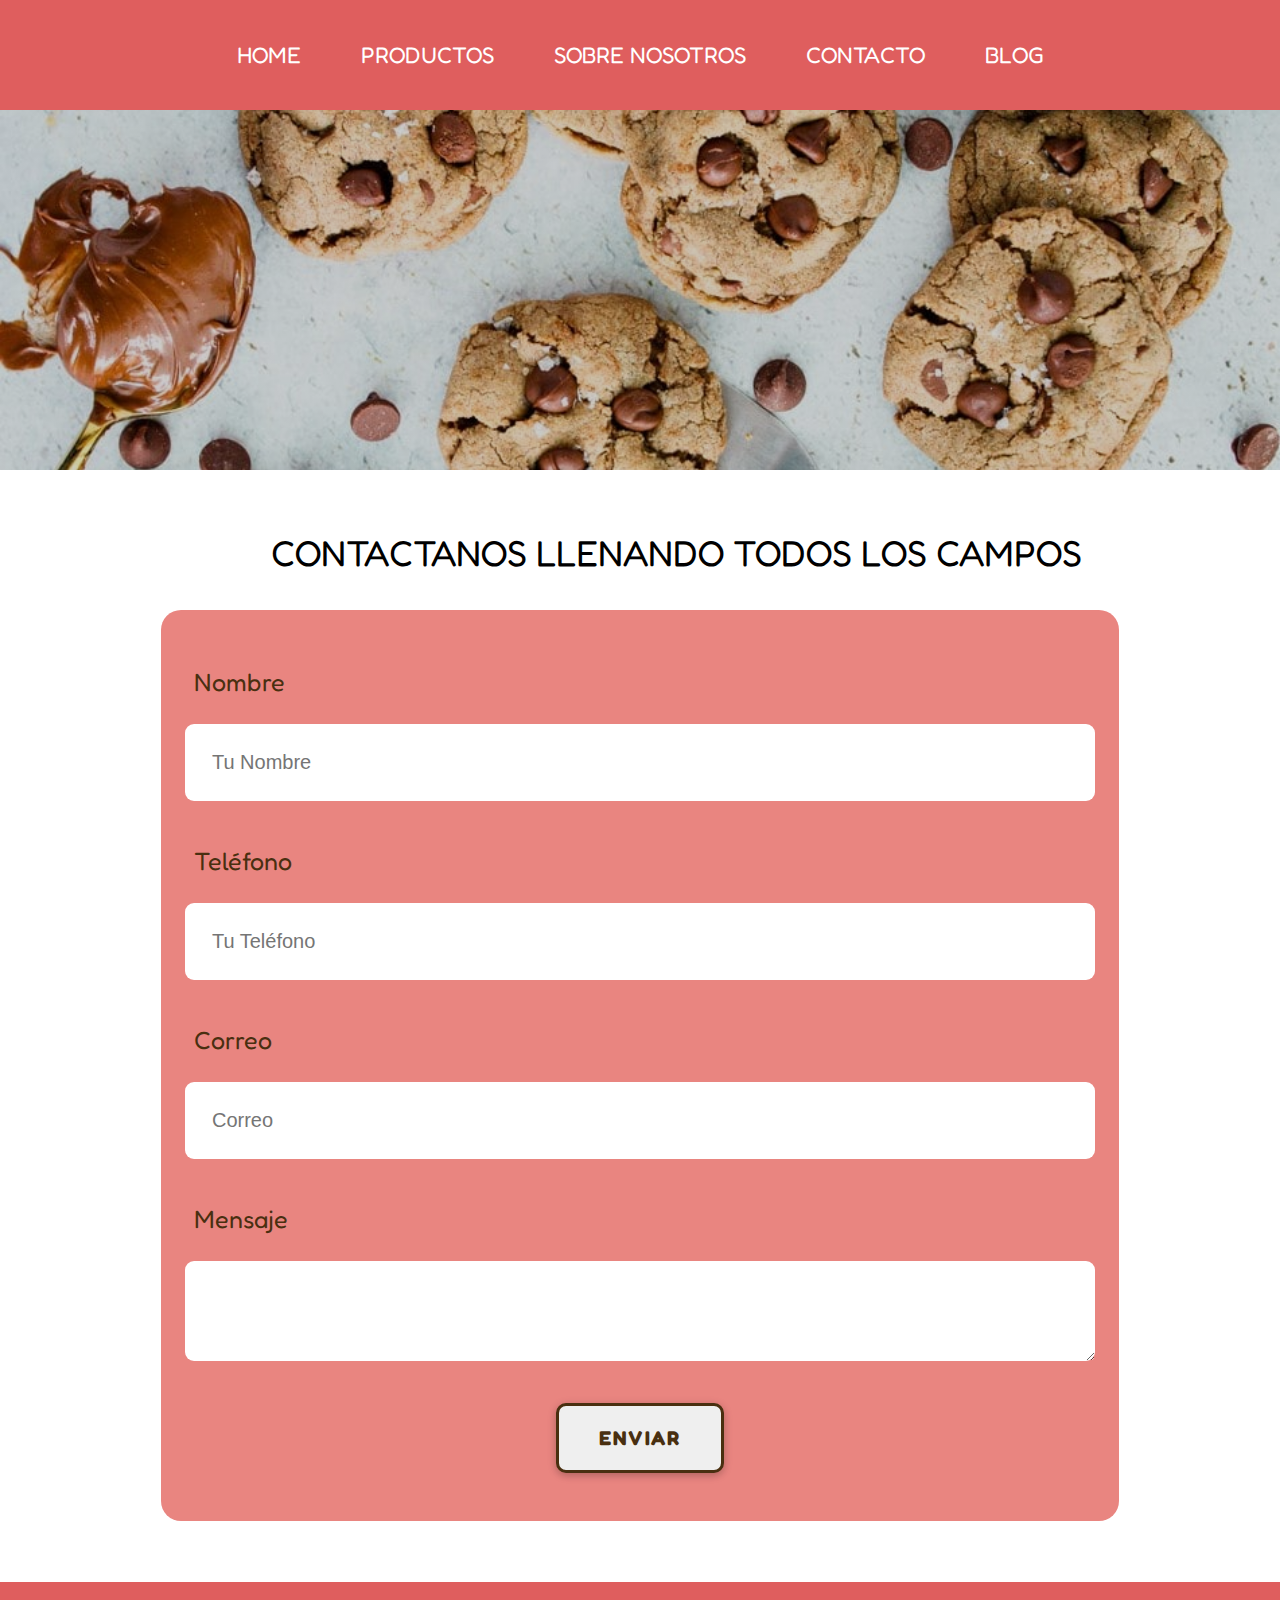
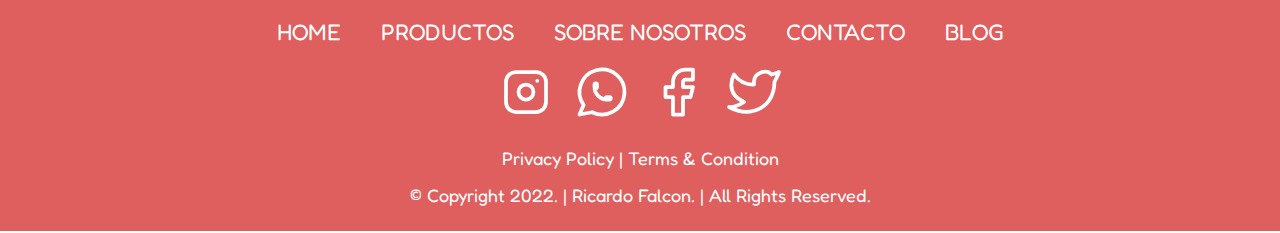
<file: pages/contacto.html>
<!DOCTYPE html>
<html lang="es">
<head>
    <meta charset="UTF-8">
    <meta name="viewport" content="width=device-width, initial-scale=1.0">
       <!--SEO-->
    <!--Keywords-->
    <meta name="keywords" content="cookies, galletas, Buenos Aires, Brownies, Pasteleria">
    <!--Description-->
    <meta name="description" content="Cookies.arg es una tienda online ubicada en Buenos Aires. Hacemos Galletas estilo americanas, chewy, chunky, cakey, tambien otros productos de Pasteleria, Productos artesanales hechos con cariño">
    <title>Cookies.arg | Galletas estilo Americanas</title>
    <link rel="icon" href="resources/icon/cookie.png" type="image/x-icon">
    <link rel="preconnect" href="https://fonts.googleapis.com">
    <link rel="preconnect" href="https://fonts.gstatic.com" crossorigin>
    <link href="https://fonts.googleapis.com/css2?family=Fredoka:wght@300;400;500;600;700&display=swap" rel="stylesheet">
    <link rel="stylesheet" href="../css/estilos.css">
</head>
<body>
    <nav id="navegacionMenu">
           <div class="menu">
            <a href="../index.html">HOME</a>
            <a href="productos.html">PRODUCTOS</a>
            <a href="nosotros.html"> SOBRE NOSOTROS </a>
            <a href="contacto.html">CONTACTO</a>
            <a href="blog.html">BLOG</a>
           </div>
    </nav> 
    <header id="header-contacto">

    </header
    
    
    <main>
        
        <section>
   
            <form class="formulario" >
               <fieldset>
                   <legend>Contactanos llenando todos los campos</legend>
                   <div class="contenedor-campos">
                       <div class="campos">
                           <label>Nombre</label>
                           <input class="input-text" type="text" placeholder="Tu Nombre" >
                       </div>
   
                       <div class="campos">
                           <label>Teléfono</label>
                           <input class="input-text" type="text" placeholder="Tu Teléfono" >
                       </div>
                       
                       <div class="campos">
                           <label>Correo</label>
                           <input class="input-text" type="text" placeholder="Correo" >
                       </div>
                       
                       <div class="campos">
                           <label>Mensaje</label>
                           <textarea class="input-text"></textarea>
                       </div>
                       
                       <div class="campos">
                           <button>ENVIAR</button>  
                       </div>
                   </div> 
   
               </fieldset>
            </form>
   
   
       </section>
      
        

    </main>
    <footer>
        <nav id="navfooterid">
            <div class="navfooter">
              <a href="../index.html">HOME</a>
              <a href="productos.html">PRODUCTOS</a>
              <a href="nosotros.html"> SOBRE NOSOTROS </a>
              <a href="contacto.html">CONTACTO</a>
              <a href="blog.html">BLOG</a>
            </div>
        </nav>

        <div class="iconosFooter">
          <a href="https://www.instagram.com"><svg xmlns="http://www.w3.org/2000/svg" class="icon icon-tabler icon-tabler-brand-instagram" width="60" height="60" viewBox="0 0 24 24" stroke-width="1.5" stroke="#ffffff" fill="none" stroke-linecap="round" stroke-linejoin="round">
              <path stroke="none" d="M0 0h24v24H0z" fill="none"/>
              <rect x="4" y="4" width="16" height="16" rx="4" />
              <circle cx="12" cy="12" r="3" />
              <line x1="16.5" y1="7.5" x2="16.5" y2="7.501" />
            </svg></a>

            <a href="https://web.whatsapp.com/"><svg xmlns="http://www.w3.org/2000/svg" class="icon icon-tabler icon-tabler-brand-whatsapp" width="60" height="60" viewBox="0 0 24 24" stroke-width="1.5" stroke="#ffffff" fill="none" stroke-linecap="round" stroke-linejoin="round">
              <path stroke="none" d="M0 0h24v24H0z" fill="none"/>
              <path d="M3 21l1.65 -3.8a9 9 0 1 1 3.4 2.9l-5.05 .9" />
              <path d="M9 10a0.5 .5 0 0 0 1 0v-1a0.5 .5 0 0 0 -1 0v1a5 5 0 0 0 5 5h1a0.5 .5 0 0 0 0 -1h-1a0.5 .5 0 0 0 0 1" />
            </svg></a>

            <a href="https://www.facebook.com"><svg xmlns="http://www.w3.org/2000/svg" class="icon icon-tabler icon-tabler-brand-facebook" width="60" height="60" viewBox="0 0 24 24" stroke-width="1.5" stroke="#ffffff" fill="none" stroke-linecap="round" stroke-linejoin="round">
              <path stroke="none" d="M0 0h24v24H0z" fill="none"/>
              <path d="M7 10v4h3v7h4v-7h3l1 -4h-4v-2a1 1 0 0 1 1 -1h3v-4h-3a5 5 0 0 0 -5 5v2h-3" />
            </svg></a>
            
            <a href="https://www.twitter.com"><svg xmlns="http://www.w3.org/2000/svg" class="icon icon-tabler icon-tabler-brand-twitter" width="60" height="60" viewBox="0 0 24 24" stroke-width="1.5" stroke="#ffffff" fill="none" stroke-linecap="round" stroke-linejoin="round">
              <path stroke="none" d="M0 0h24v24H0z" fill="none"/>
              <path d="M22 4.01c-1 .49 -1.98 .689 -3 .99c-1.121 -1.265 -2.783 -1.335 -4.38 -.737s-2.643 2.06 -2.62 3.737v1c-3.245 .083 -6.135 -1.395 -8 -4c0 0 -4.182 7.433 4 11c-1.872 1.247 -3.739 2.088 -6 2c3.308 1.803 6.913 2.423 10.034 1.517c3.58 -1.04 6.522 -3.723 7.651 -7.742a13.84 13.84 0 0 0 .497 -3.753c-.002 -.249 1.51 -2.772 1.818 -4.013z" />
            </svg></a>
            
      </div>

      <p>Privacy Policy | Terms & Condition</p>
      <p>© Copyright 2022. | Ricardo Falcon. | All Rights Reserved.</p>

  </footer>
</body>
</html>
</file>
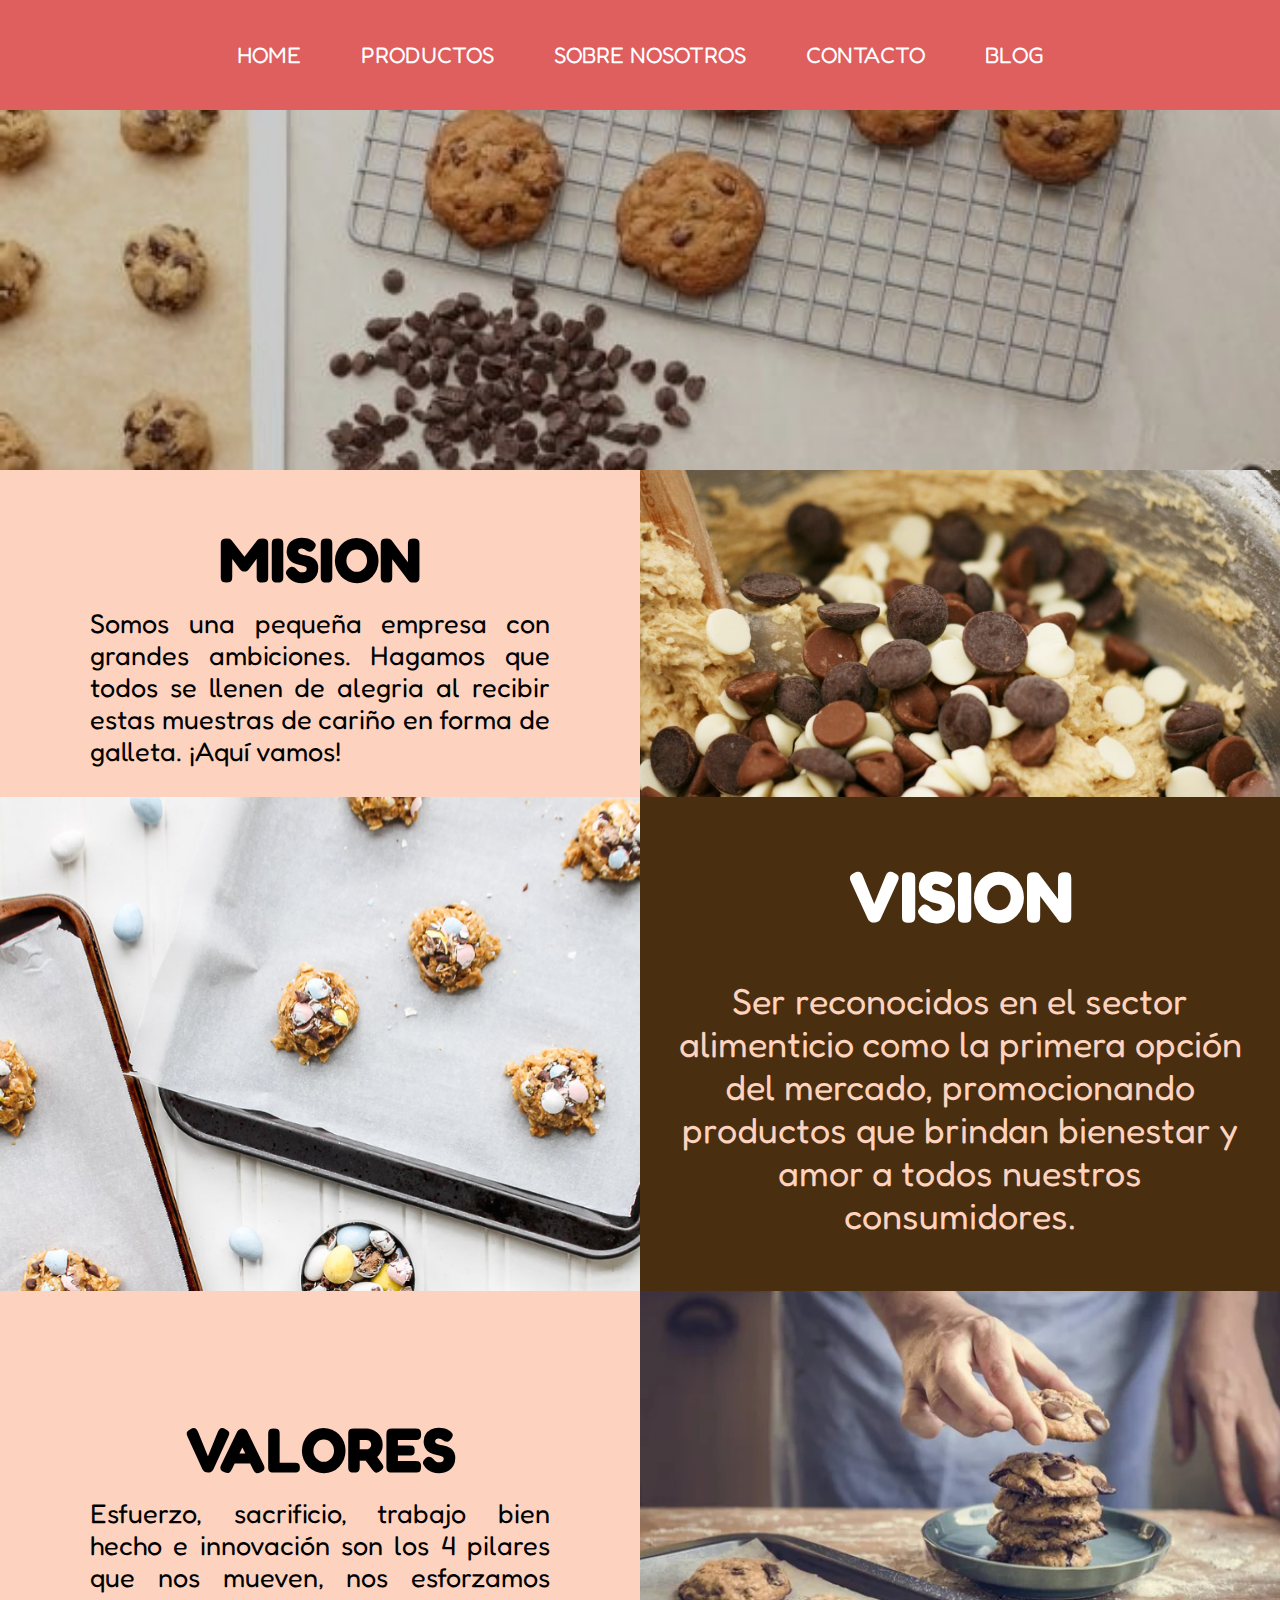
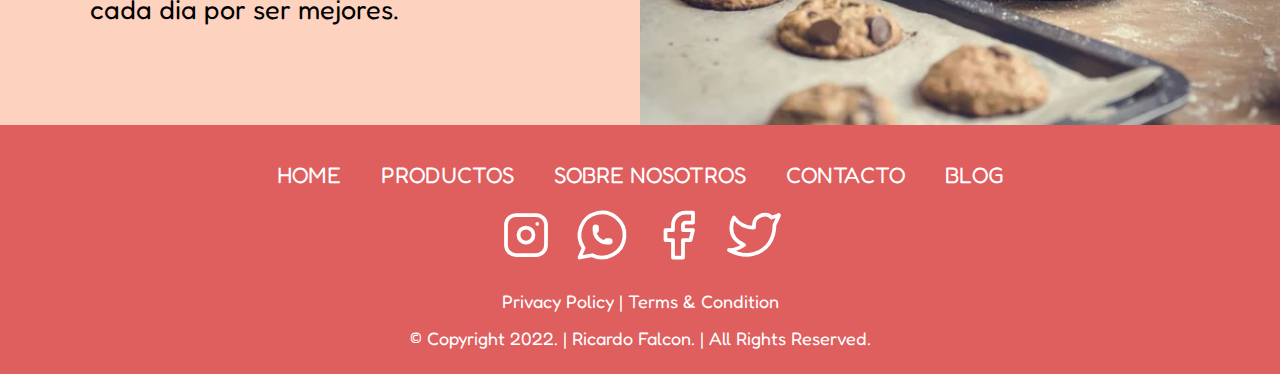
<file: pages/nosotros.html>
<!DOCTYPE html>
<html lang="es">
<head>
    <meta charset="UTF-8">
    <meta name="viewport" content="width=device-width, initial-scale=1.0">
    <!--SEO-->
    <!--Keywords-->
    <meta name="keywords" content="cookies, galletas, Buenos Aires, Brownies, Pasteleria">
    <!--Description-->
    <meta name="description" content="Cookies.arg es una tienda online ubicada en Buenos Aires. Hacemos Galletas estilo americanas, chewy, chunky, cakey, tambien otros productos de Pasteleria, Productos artesanales hechos con cariño">
    <title>Cookies.arg | Galletas estilo Americanas</title>
    <link rel="icon" href="resources/icon/cookie.png" type="image/x-icon">
    <link rel="preconnect" href="https://fonts.googleapis.com">
    <link rel="preconnect" href="https://fonts.gstatic.com" crossorigin>
    <link href="https://fonts.googleapis.com/css2?family=Fredoka:wght@300;400;500;600;700&display=swap" rel="stylesheet">
    <link rel="stylesheet" href="../css/estilos.css">
</head>
<body>
    <nav id="navegacionMenu">
           <div class="menu">
            <a href="../index.html">HOME</a>
            <a href="productos.html">PRODUCTOS</a>
            <a href="nosotros.html"> SOBRE NOSOTROS </a>
            <a href="contacto.html">CONTACTO</a>
            <a href="blog.html">BLOG</a>
           </div>
    </nav> 
    <header id="header-nosotros">
        <h1></h1>
    </header
    
    
    <main>
        <!--MISION-->
        <section id="productos">
            <article class="sec1" id="gridsec1">
                   <div class="imgSecc1">
                       <img src="../resources/img/img-1-nosotros.jpg" alt="imagen galletas" class="articulo">
                   </div>
                   
                   <div class="textSecc1">
                   <h2>MISION</h2>
                   <p>Somos una pequeña empresa con grandes ambiciones. Hagamos que todos se llenen de alegria al recibir estas muestras de cariño en forma de galleta. ¡Aquí vamos!</p>
                   </div>
           </article>
        
           <!--VISION-->
           <section id="gridsecc5">
            <article class="secc5img">
                <img src="../resources/img/img-2-nosotros.jpg" alt="galletas chocolate" class="articulo">
            </article>
            <article id="secc5">
                <div class="sec5">
                    <h2>VISION</h2>
                        <p>Ser reconocidos en el sector alimenticio como la primera opción del mercado, promocionando productos que brindan bienestar y amor a todos nuestros consumidores.</p>
                </div>
            </article>
        </section>

        <!--VALORES-->
        <section id="productos">
            <article class="sec1" id="gridsec1">
                   <div class="imgSecc1">
                       <img src="../resources/img/img-3-nosotros.jpg" alt="imagen galletas" class="articulo">
                   </div>
                   
                   <div class="textSecc1">
                   <h2>VALORES</h2>
                   <p>Esfuerzo, sacrificio, trabajo bien hecho e innovación son los 4 pilares que nos mueven, nos esforzamos cada dia por ser mejores.</p>
                   </div>
           </article>

    </main>
    <footer>
        <nav id="navfooterid">
            <div class="navfooter">
              <a href="../index.html">HOME</a>
              <a href="productos.html">PRODUCTOS</a>
              <a href="nosotros.html"> SOBRE NOSOTROS </a>
              <a href="contacto.html">CONTACTO</a>
              <a href="blog.html">BLOG</a>
            </div>
        </nav>

        <div class="iconosFooter">
          <a href="https://www.instagram.com"><svg xmlns="http://www.w3.org/2000/svg" class="icon icon-tabler icon-tabler-brand-instagram" width="60" height="60" viewBox="0 0 24 24" stroke-width="1.5" stroke="#ffffff" fill="none" stroke-linecap="round" stroke-linejoin="round">
              <path stroke="none" d="M0 0h24v24H0z" fill="none"/>
              <rect x="4" y="4" width="16" height="16" rx="4" />
              <circle cx="12" cy="12" r="3" />
              <line x1="16.5" y1="7.5" x2="16.5" y2="7.501" />
            </svg></a>

            <a href="https://web.whatsapp.com/"><svg xmlns="http://www.w3.org/2000/svg" class="icon icon-tabler icon-tabler-brand-whatsapp" width="60" height="60" viewBox="0 0 24 24" stroke-width="1.5" stroke="#ffffff" fill="none" stroke-linecap="round" stroke-linejoin="round">
              <path stroke="none" d="M0 0h24v24H0z" fill="none"/>
              <path d="M3 21l1.65 -3.8a9 9 0 1 1 3.4 2.9l-5.05 .9" />
              <path d="M9 10a0.5 .5 0 0 0 1 0v-1a0.5 .5 0 0 0 -1 0v1a5 5 0 0 0 5 5h1a0.5 .5 0 0 0 0 -1h-1a0.5 .5 0 0 0 0 1" />
            </svg></a>

            <a href="https://www.facebook.com"><svg xmlns="http://www.w3.org/2000/svg" class="icon icon-tabler icon-tabler-brand-facebook" width="60" height="60" viewBox="0 0 24 24" stroke-width="1.5" stroke="#ffffff" fill="none" stroke-linecap="round" stroke-linejoin="round">
              <path stroke="none" d="M0 0h24v24H0z" fill="none"/>
              <path d="M7 10v4h3v7h4v-7h3l1 -4h-4v-2a1 1 0 0 1 1 -1h3v-4h-3a5 5 0 0 0 -5 5v2h-3" />
            </svg></a>
            
            <a href="https://www.twitter.com"><svg xmlns="http://www.w3.org/2000/svg" class="icon icon-tabler icon-tabler-brand-twitter" width="60" height="60" viewBox="0 0 24 24" stroke-width="1.5" stroke="#ffffff" fill="none" stroke-linecap="round" stroke-linejoin="round">
              <path stroke="none" d="M0 0h24v24H0z" fill="none"/>
              <path d="M22 4.01c-1 .49 -1.98 .689 -3 .99c-1.121 -1.265 -2.783 -1.335 -4.38 -.737s-2.643 2.06 -2.62 3.737v1c-3.245 .083 -6.135 -1.395 -8 -4c0 0 -4.182 7.433 4 11c-1.872 1.247 -3.739 2.088 -6 2c3.308 1.803 6.913 2.423 10.034 1.517c3.58 -1.04 6.522 -3.723 7.651 -7.742a13.84 13.84 0 0 0 .497 -3.753c-.002 -.249 1.51 -2.772 1.818 -4.013z" />
            </svg></a>
            
      </div>

      <p>Privacy Policy | Terms & Condition</p>
      <p>© Copyright 2022. | Ricardo Falcon. | All Rights Reserved.</p>

  </footer>
</body>
</html>
</file>
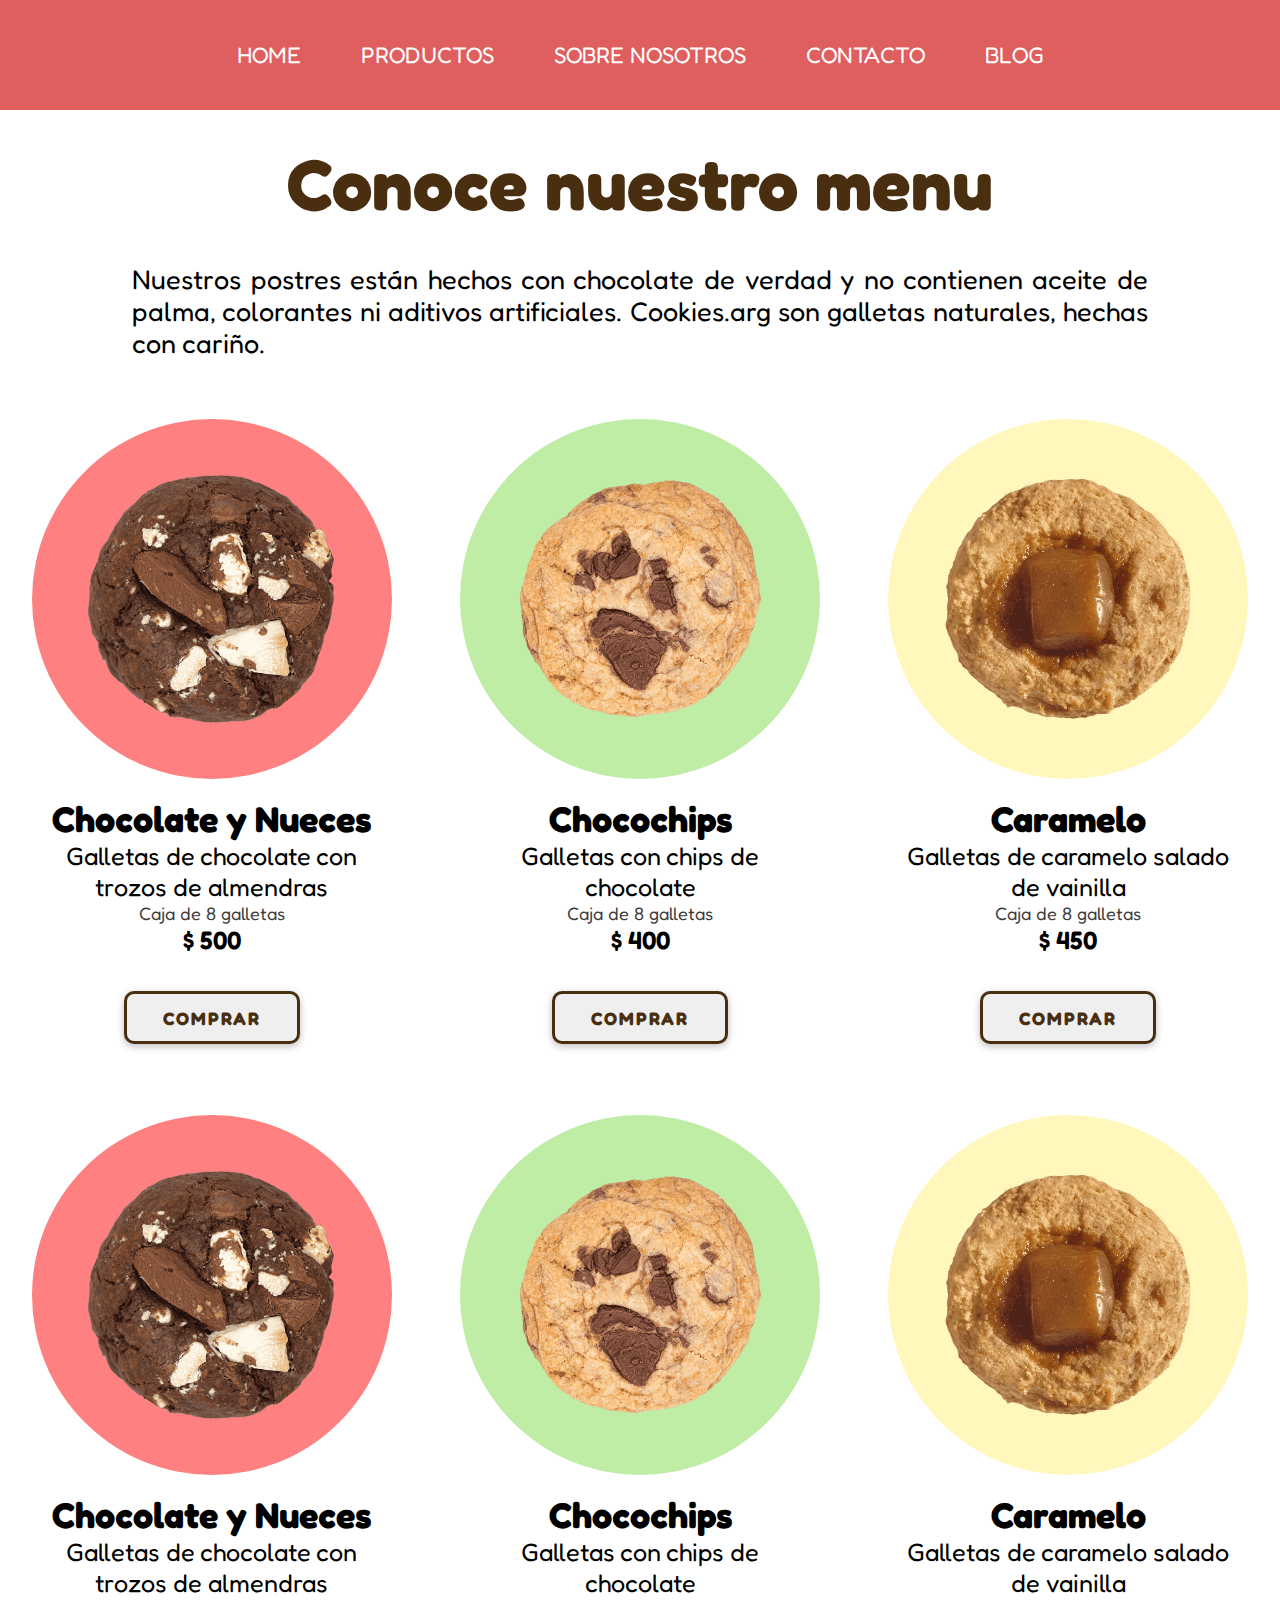
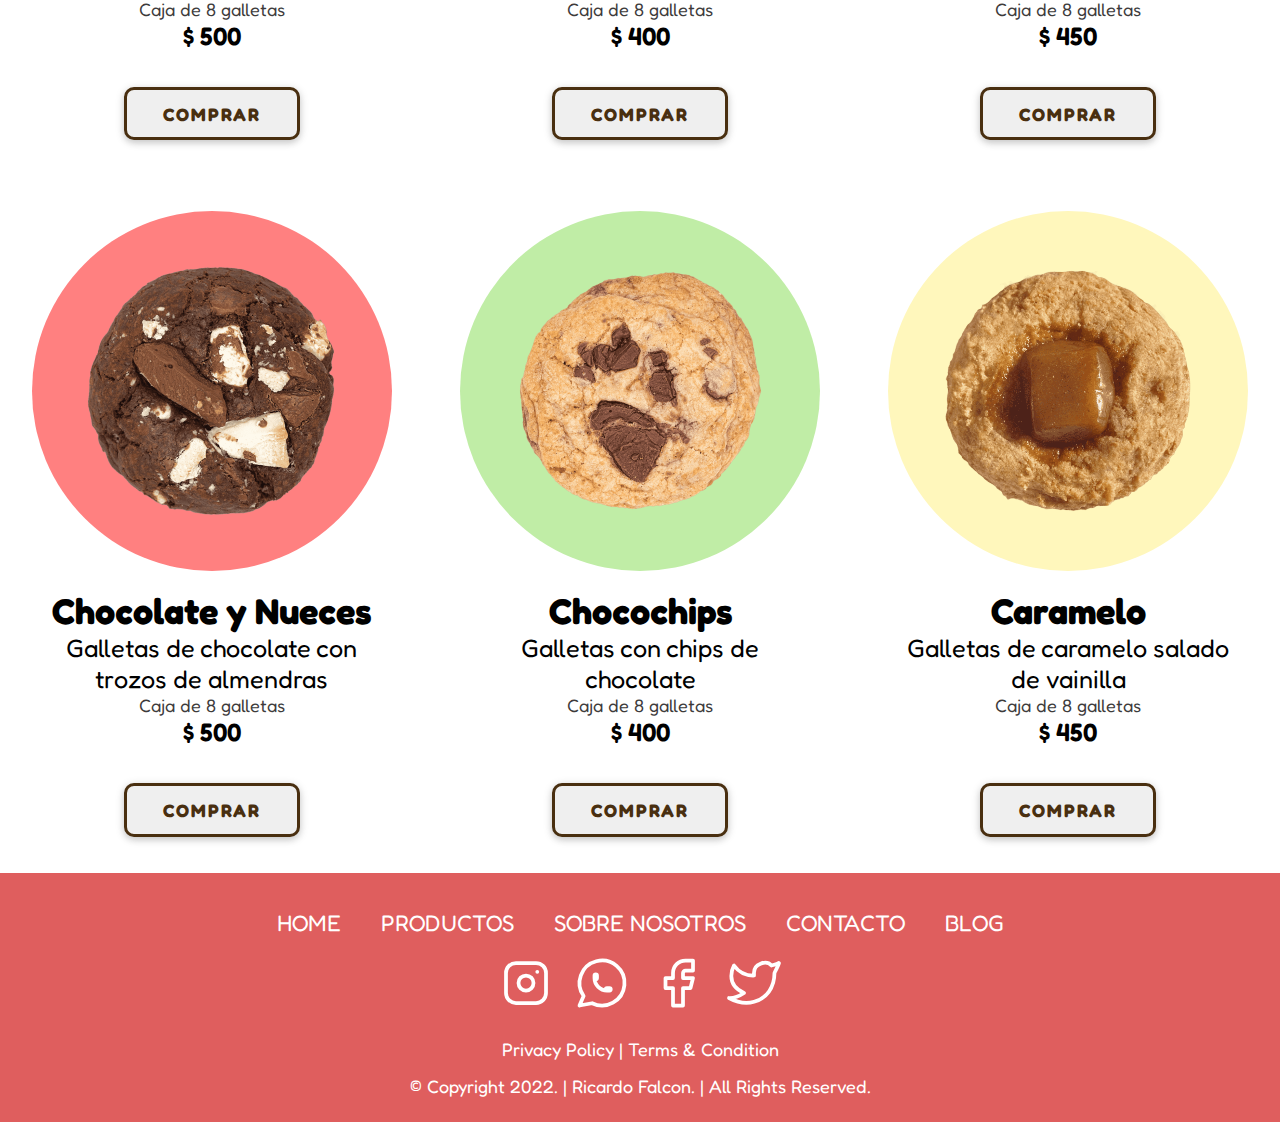
<file: pages/productos.html>
<!DOCTYPE html>
<html lang="es">
<head>
    <meta charset="UTF-8">
    <meta name="viewport" content="width=device-width, initial-scale=1.0">
    <!--SEO-->
    <!--Keywords-->
    <meta name="keywords" content="cookies, galletas, Buenos Aires, Brownies, Pasteleria">
    <!--Description-->
    <meta name="description" content="Cookies.arg es una tienda online ubicada en Buenos Aires. Hacemos Galletas estilo americanas, chewy, chunky, cakey, tambien otros productos de Pasteleria, Productos artesanales hechos con cariño">
    <title>Cookies.arg | Galletas estilo Americanas</title>
    <link rel="icon" href="resources/icon/cookie.png" type="image/x-icon">
    <link rel="preconnect" href="https://fonts.googleapis.com">
    <link rel="preconnect" href="https://fonts.gstatic.com" crossorigin>
    <link href="https://fonts.googleapis.com/css2?family=Fredoka:wght@300;400;500;600;700&display=swap" rel="stylesheet">
    <link rel="stylesheet" href="../css/estilos.css">
</head>
<body id="grid-area">

    <nav id="navegacionMenu">
           <div class="menu">
                <a href="../index.html">HOME</a>
                <a href="productos.html">PRODUCTOS</a>
                <a href="nosotros.html"> SOBRE NOSOTROS </a>
                <a href="contacto.html">CONTACTO</a>
                <a href="blog.html">BLOG</a>
           </div>
    </nav>
     <section id="productos">
       
        <article class="sec2">

            <h2>Conoce nuestro menu</h2>
                <p>Nuestros postres están hechos con chocolate de verdad y no contienen aceite de palma, colorantes ni aditivos artificiales. Cookies.arg son galletas naturales, hechas con cariño.</p>
        </article>

        <section id="gridPagProductos">
            <!--PRODUCTO 1-->
                <article class="productocookies" id="gridproducto1">
                    <div class="circulocookies">
                        <img src="../resources/img/cookie1.png" alt="cookie1">
                    </div>
                    <div class="divdescripcionproductos">
                    <p class="productName">Chocolate y Nueces</p>
                    <p class="productDescrition">Galletas de chocolate con trozos de almendras</p>
                    <p class="productPresentation">Caja de 8 galletas</p>
                    <p class="productPrice">$ 500</p>
                    </div>
                    <button>COMPRAR</button>
                </article>

            <!--PRODUCTO 2-->
                <article class="productocookies"id="gridproducto2">
                    <div class="circulocookies2">
                        <img src="../resources/img/cookie2.png" alt="cookie2">
                    </div>
                    <div class="divdescripcionproductos">
                    <p class="productName">Chocochips</p>
                    <p class="productDescrition">Galletas con chips de chocolate</p>
                    <p class="productPresentation">Caja de 8 galletas</p>
                    <p class="productPrice">$ 400</p>
                    </div>
                    <button>COMPRAR</button>
                </article>

            <!--PRODUCTO 3-->
                <article class="productocookies" id="gridproducto3">
                    <div class="circulocookies3">
                        <img src="../resources/img/cookie3.png" alt="cookie3">
                    </div>
                    <div class="divdescripcionproductos">
                    <p class="productName">Caramelo</p>
                    <p class="productDescrition">Galletas de caramelo salado de vainilla</p>
                    <p class="productPresentation">Caja de 8 galletas</p>
                    <p class="productPrice">$ 450</p>
                    </div>
                    <button>COMPRAR</button>
                </article>
            
            <!--PRODUCTO 4-->
                <article class="productocookies" id="gridproducto4">
                    <div class="circulocookies">
                        <img src="../resources/img/cookie1.png" alt="cookie1">
                    </div>
                    <div class="divdescripcionproductos">
                    <p class="productName">Chocolate y Nueces</p>
                    <p class="productDescrition">Galletas de chocolate con trozos de almendras</p>
                    <p class="productPresentation">Caja de 8 galletas</p>
                    <p class="productPrice">$ 500</p>
                    </div>
                    <button>COMPRAR</button>
                </article>

            <!--PRODUCTO 5-->
                <article class="productocookies"id="gridproducto5">
                    <div class="circulocookies2">
                        <img src="../resources/img/cookie2.png" alt="cookie2">
                    </div>
                    <div class="divdescripcionproductos">
                    <p class="productName">Chocochips</p>
                    <p class="productDescrition">Galletas con chips de chocolate</p>
                    <p class="productPresentation">Caja de 8 galletas</p>
                    <p class="productPrice">$ 400</p>
                    </div>
                    <button>COMPRAR</button>
                </article>

            <!--PRODUCTO 6-->
                <article class="productocookies" id="gridproducto6">
                    <div class="circulocookies3">
                        <img src="../resources/img/cookie3.png" alt="cookie3">
                    </div>
                    <div class="divdescripcionproductos">
                    <p class="productName">Caramelo</p>
                    <p class="productDescrition">Galletas de caramelo salado de vainilla</p>
                    <p class="productPresentation">Caja de 8 galletas</p>
                    <p class="productPrice">$ 450</p>
                    </div>
                    <button>COMPRAR</button>
                </article>
                
            <!--PRODUCTO 7-->
                <article class="productocookies" id="gridproducto7">
                    <div class="circulocookies">
                        <img src="../resources/img/cookie1.png" alt="cookie1">
                    </div>
                    <div class="divdescripcionproductos">
                    <p class="productName">Chocolate y Nueces</p>
                    <p class="productDescrition">Galletas de chocolate con trozos de almendras</p>
                    <p class="productPresentation">Caja de 8 galletas</p>
                    <p class="productPrice">$ 500</p>
                    </div>
                    <button>COMPRAR</button>
                </article>

            <!--PRODUCTO 8-->
                <article class="productocookies"id="gridproducto8">
                    <div class="circulocookies2">
                        <img src="../resources/img/cookie2.png" alt="cookie2">
                    </div>
                    <div class="divdescripcionproductos">
                    <p class="productName">Chocochips</p>
                    <p class="productDescrition">Galletas con chips de chocolate</p>
                    <p class="productPresentation">Caja de 8 galletas</p>
                    <p class="productPrice">$ 400</p>
                    </div>
                    <button>COMPRAR</button>
                </article>

            <!--PRODUCTO 9-->
                <article class="productocookies" id="gridproducto9">
                    <div class="circulocookies3">
                        <img src="../resources/img/cookie3.png" alt="cookie3">
                    </div>
                    <div class="divdescripcionproductos">
                    <p class="productName">Caramelo</p>
                    <p class="productDescrition">Galletas de caramelo salado de vainilla</p>
                    <p class="productPresentation">Caja de 8 galletas</p>
                    <p class="productPrice">$ 450</p>
                    </div>
                    <button>COMPRAR</button>
                </article>
        </section>
       
        <footer>
            <nav id="navfooterid">
                <div class="navfooter">
                  <a href="../index.html">HOME</a>
                  <a href="productos.html">PRODUCTOS</a>
                  <a href="nosotros.html"> SOBRE NOSOTROS </a>
                  <a href="contacto.html">CONTACTO</a>
                  <a href="blog.html">BLOG</a>
                </div>
            </nav>
    
            <div class="iconosFooter">
              <a href="https://www.instagram.com"><svg xmlns="http://www.w3.org/2000/svg" class="icon icon-tabler icon-tabler-brand-instagram" width="60" height="60" viewBox="0 0 24 24" stroke-width="1.5" stroke="#ffffff" fill="none" stroke-linecap="round" stroke-linejoin="round">
                  <path stroke="none" d="M0 0h24v24H0z" fill="none"/>
                  <rect x="4" y="4" width="16" height="16" rx="4" />
                  <circle cx="12" cy="12" r="3" />
                  <line x1="16.5" y1="7.5" x2="16.5" y2="7.501" />
                </svg></a>
    
                <a href="https://web.whatsapp.com/"><svg xmlns="http://www.w3.org/2000/svg" class="icon icon-tabler icon-tabler-brand-whatsapp" width="60" height="60" viewBox="0 0 24 24" stroke-width="1.5" stroke="#ffffff" fill="none" stroke-linecap="round" stroke-linejoin="round">
                  <path stroke="none" d="M0 0h24v24H0z" fill="none"/>
                  <path d="M3 21l1.65 -3.8a9 9 0 1 1 3.4 2.9l-5.05 .9" />
                  <path d="M9 10a0.5 .5 0 0 0 1 0v-1a0.5 .5 0 0 0 -1 0v1a5 5 0 0 0 5 5h1a0.5 .5 0 0 0 0 -1h-1a0.5 .5 0 0 0 0 1" />
                </svg></a>
    
                <a href="https://www.facebook.com"><svg xmlns="http://www.w3.org/2000/svg" class="icon icon-tabler icon-tabler-brand-facebook" width="60" height="60" viewBox="0 0 24 24" stroke-width="1.5" stroke="#ffffff" fill="none" stroke-linecap="round" stroke-linejoin="round">
                  <path stroke="none" d="M0 0h24v24H0z" fill="none"/>
                  <path d="M7 10v4h3v7h4v-7h3l1 -4h-4v-2a1 1 0 0 1 1 -1h3v-4h-3a5 5 0 0 0 -5 5v2h-3" />
                </svg></a>
                
                <a href="https://www.twitter.com"><svg xmlns="http://www.w3.org/2000/svg" class="icon icon-tabler icon-tabler-brand-twitter" width="60" height="60" viewBox="0 0 24 24" stroke-width="1.5" stroke="#ffffff" fill="none" stroke-linecap="round" stroke-linejoin="round">
                  <path stroke="none" d="M0 0h24v24H0z" fill="none"/>
                  <path d="M22 4.01c-1 .49 -1.98 .689 -3 .99c-1.121 -1.265 -2.783 -1.335 -4.38 -.737s-2.643 2.06 -2.62 3.737v1c-3.245 .083 -6.135 -1.395 -8 -4c0 0 -4.182 7.433 4 11c-1.872 1.247 -3.739 2.088 -6 2c3.308 1.803 6.913 2.423 10.034 1.517c3.58 -1.04 6.522 -3.723 7.651 -7.742a13.84 13.84 0 0 0 .497 -3.753c-.002 -.249 1.51 -2.772 1.818 -4.013z" />
                </svg></a>
                
          </div>
    
          <p>Privacy Policy | Terms & Condition</p>
          <p>© Copyright 2022. | Ricardo Falcon. | All Rights Reserved.</p>
    
      </footer>
</body>
</html>
</file>
<file: css/estilos.css>
@charset "UTF-8";
/* Reset */
* {
  margin: 0;
  padding: 0;
  box-sizing: border-box;
}

/* Tipografia */
html {
  font-size: 18px;
  width: 100%;
  min-width: 375px;
  font-family: "Fredoka", sans-serif;
}

body {
  width: 100%;
  height: 100vh;
  background-color: white;
}

h1, h2, h3, h4, h5, h6 {
  font-family: "Fredoka", sans-serif;
}

h1 {
  font-size: 32px;
}

h2 {
  font-size: 24px;
}

h3 {
  font-size: 1.6rem;
}

h4 {
  font-size: 1rem;
}

h5 {
  font-size: 0.8rem;
}

::-webkit-scrollbar {
  display: none;
}

nav {
  grid-area: menu;
  line-height: 40px;
  padding: 50px 20px;
}

.menu {
  text-align: center;
  background-color: #DF5E5E;
  display: flex;
  flex-direction: column;
}
.menu a {
  color: #492F10;
  text-decoration: none;
}
.menu a:hover {
  opacity: 0.5;
}

#navegacionMenu {
  background-color: #DF5E5E;
  padding-top: 10px;
  padding-bottom: 15px;
}

#navegacionMenu a {
  background-color: white;
  color: #DF5E5E;
}

/* Tablet */
@media (min-width: 481px) and (max-width: 1023px) {
  nav {
    grid-area: menu;
    display: flex;
    flex-flow: row;
    justify-content: center;
    background-color: #DF5E5E;
  }

  .menu {
    text-align: center;
    margin: 10px;
    background-color: #DF5E5E;
    display: flex;
    flex-direction: row;
  }
  .menu a {
    background-color: #DF5E5E;
  }

  #navegacionMenu {
    background-color: #DF5E5E;
    padding: 10px 20px;
  }
  #navegacionMenu a {
    background-color: #DF5E5E;
    color: white;
  }
}
/*desktop */
@media (min-width: 1024px) {
  nav {
    grid-area: menu;
    display: flex;
    flex-flow: row;
    justify-content: center;
    background-color: #DF5E5E;
  }

  .menu {
    text-align: center;
    margin: 10px;
    background-color: #DF5E5E;
    display: flex;
    flex-direction: row;
  }
  .menu a {
    background-color: #DF5E5E;
  }

  #navegacionMenu {
    background-color: #DF5E5E;
    padding: 10px 20px;
  }
  #navegacionMenu a {
    background-color: #DF5E5E;
    color: white;
  }
}
/* Grid Smarthphone */
#grid-area {
  display: grid;
  /* estructura grid por areas */
  grid-template-areas: "menu" "cabeza" "productos" "pie";
  grid-template-columns: 100%;
  grid-template-rows: 1fr 2fr 3fr 2fr 3fr 1fr;
  /* espacios  */
  grid-column-gap: 0px;
  grid-row-gap: 0px;
}

/* Grid para Tablet */
@media (min-width: 481px) and (max-width: 1023px) {
  #grid-area {
    display: grid;
    /* estructura grid por areas */
    grid-template-areas: "menu menu " "cabeza cabeza" "productos productos" "newslatter newslatter" " pie pie";
    grid-template-columns: 50% 50%;
    grid-template-rows: 1fr 1fr 5fr 1fr;
    /* espacios  */
    grid-column-gap: 5px;
  }

  #gridsec1 {
    display: grid;
    /* estructura grid por areas */
    grid-template-areas: "textsecc1 imgsecc1 ";
    grid-template-columns: 50% 50%;
    /* espacios  */
    grid-column-gap: 0;
    grid-row-gap: 0;
  }

  #gridsecc5 {
    display: grid;
    /* estructura grid por areas */
    grid-template-areas: "imgsecc5 secc5 ";
    grid-template-columns: 50% 50%;
    /* espacios  */
    grid-column-gap: 0;
    grid-row-gap: 0;
  }

  #gridProductos {
    display: grid;
    /* estructura grid por areas */
    grid-template-areas: "producto1 producto2 " "producto3 producto3";
    grid-template-columns: auto auto auto;
    /* espacios  */
    grid-column-gap: 5px;
    grid-row-gap: 5px;
  }

  #gridPagProductos {
    display: grid;
    /* estructura grid por areas */
    grid-template-areas: "producto1 producto2 " "producto3 producto4" "producto5 producto6" "producto7 producto8" "producto9 producto9";
    grid-template-columns: auto auto auto;
    /* espacios  */
    grid-column-gap: 5px;
    grid-row-gap: 5px;
  }

  #gridproducto1 {
    grid-area: producto1;
  }

  #gridproducto2 {
    grid-area: producto2;
  }

  #gridproducto3 {
    grid-area: producto3;
  }

  #gridproducto4 {
    grid-area: producto4;
  }

  #gridproducto5 {
    grid-area: producto5;
  }

  #gridproducto6 {
    grid-area: producto6;
  }

  #gridproducto7 {
    grid-area: producto7;
  }

  #gridproducto8 {
    grid-area: producto8;
  }

  #gridproducto9 {
    grid-area: producto9;
  }

  /* Nombrar cada area */
  #productos {
    grid-area: productos;
    display: flex;
    flex-direction: column;
    color: #000;
  }

  #servicios {
    grid-area: servicios;
    text-align: center;
    color: #333;
  }

  #newslatter {
    grid-area: newslatter;
    text-align: center;
    color: #333;
  }
}
/*Grid Desktop */
@media (min-width: 1024px) {
  #gridsec1 {
    display: grid;
    /* estructura grid por areas */
    grid-template-areas: "textsecc1 imgsecc1 ";
    grid-template-columns: 50% 50%;
    /* espacios  */
    grid-column-gap: 0;
    grid-row-gap: 0;
  }

  #gridsecc5 {
    display: grid;
    /* estructura grid por areas */
    grid-template-areas: "imgsecc5 secc5 ";
    grid-template-columns: 50% 50%;
    /* espacios  */
    grid-column-gap: 0;
    grid-row-gap: 0;
  }

  /*GRIDS por AREAS */
  #grid-area {
    display: grid;
    /* estructura grid por areas */
    grid-template-areas: "menu menu " "cabeza cabeza" "productos productos" "newslatter newslatter" " pie pie";
    grid-template-columns: auto auto;
    grid-template-rows: 1fr 3fr 3fr 1fr;
    /* espacios  */
    grid-column-gap: 5px;
  }

  #gridProductos {
    display: grid;
    /* estructura grid por areas */
    grid-template-areas: "producto1 producto2 producto3 ";
    grid-template-columns: auto auto auto;
    /* espacios  */
    grid-column-gap: 5px;
    grid-row-gap: 5px;
  }

  #gridPagProductos {
    display: grid;
    /* estructura grid por areas */
    grid-template-areas: "producto1 producto2 producto3 " "producto4 producto5  producto6" "producto7 producto8  producto9";
    grid-template-columns: auto auto auto;
    /* espacios  */
    grid-column-gap: 5px;
    grid-row-gap: 5px;
  }

  #gridproducto1 {
    grid-area: producto1;
  }

  #gridproducto2 {
    grid-area: producto2;
  }

  #gridproducto3 {
    grid-area: producto3;
  }

  #gridproducto4 {
    grid-area: producto4;
  }

  #gridproducto5 {
    grid-area: producto5;
  }

  #gridproducto6 {
    grid-area: producto6;
  }

  #gridproducto7 {
    grid-area: producto7;
  }

  #gridproducto8 {
    grid-area: producto8;
  }

  #gridproducto9 {
    grid-area: producto9;
  }

  #grid-area-nosotros {
    display: grid;
    /* estructura grid por areas */
    grid-template-areas: "menu menu " "cabeza cabeza" "productos productos" "newslatter newslatter" " pie pie";
    grid-template-columns: auto auto;
    grid-template-rows: 1fr 3fr 3fr 1fr;
    /* espacios  */
    grid-column-gap: 5px;
  }
}
/*estilos header*/
header {
  padding: 50px 20px;
  grid-area: cabeza;
  display: flex;
  text-align: center;
  flex-flow: row wrap;
  justify-content: center;
  align-content: center;
  background-image: linear-gradient(0deg, rgba(0, 0, 0, 0.5), rgba(0, 0, 0, 0.5)), url("../resources/img/img-portada.jpg");
  background-repeat: no-repeat;
  background-size: cover;
  height: 90vh;
}
header h2 {
  text-shadow: 1px 1px 5px #DF5E5E;
  color: white;
  padding-right: 15px;
}
header h1 {
  text-shadow: 1px 1px 5px #DF5E5E;
  color: white;
  margin: 0 0 60px 0;
}

a {
  background-color: #492F10;
  color: #FDD2BF;
  margin: 5px;
  padding: 10px 25px;
  text-transform: uppercase;
  font-size: 1.25rem;
}
a:hover {
  opacity: 0.5;
  cursor: pointer;
}

article {
  background-color: #fff;
  padding: 30px 15px;
  text-align: center;
}
article h3 {
  font-size: 2rem;
  text-transform: uppercase;
}
article p {
  text-align: justify;
}

/*Seccion 1*/
.sec1 {
  margin: 0;
  padding: 0;
  background-color: #FDD2BF;
}
.sec1 p {
  padding: 0 30px 10px 30px;
}
.sec1 h2 {
  padding: 10px 30px;
}

.articulo {
  width: 100%;
}

/*img intermedia*/
.imgIntermedia {
  margin: 0;
  padding: 0;
}

.divimgIntermedia {
  background-image: url(resources/img/imgintermediadesktop.jpg);
  background-repeat: no-repeat;
  background-size: cover;
}

/*Seccion 2*/
.sec2 {
  background-color: white;
}
.sec2 h2 {
  margin-bottom: 1em;
  color: #492F10;
  padding-right: 10px;
}
.sec2 p {
  margin: 0 1em;
  padding-right: 10px;
}

/*productos*/
.productocookies {
  background-color: white;
  color: #FDD2BF;
  display: flex;
  flex-direction: column;
  justify-content: center;
  align-items: center;
  padding-bottom: 0;
}

.circulocookies, .circulocookies3, .circulocookies2 {
  height: 18rem;
  width: 18rem;
  background-color: #FF8080;
  border-radius: 50%;
  display: flex;
  justify-content: center;
  align-items: center;
}
.circulocookies img, .circulocookies3 img, .circulocookies2 img {
  width: 250px;
}

/*APLICANDO EXTEND*/
.circulocookies2 {
  background-color: #C0EDA6;
}

.circulocookies3 {
  background-color: #FFF7BC;
}

.divdescripcionproductos {
  margin: 1rem 1.5rem;
}

/*APLICANDO MIXINS*/
.productName {
  color: black;
  font-size: 36px;
  text-align: center;
  font-weight: 700;
}

.productDescrition {
  color: black;
  font-size: 22px;
  text-align: center;
  font-weight: 400;
}

.productPresentation {
  color: rgb(61, 59, 59);
  font-size: 1rem;
  text-align: center;
  font-weight: 380;
}

.productPrice {
  color: black;
  font-size: 23px;
  text-align: center;
  font-weight: 700;
}

/*Aplicando Mapa*/
#productos {
  grid-area: productos;
  display: flex;
  flex-flow: column nowrap;
  background-color: white;
  color: #000;
}

/*seccion 5*/
.secc5img, #secc5 {
  padding: 0;
}

.secc5 {
  margin: 0;
  padding: 0;
}

.sec5 {
  background-color: #492F10;
  color: white;
  text-align: center;
  padding: 50px 30px;
}
.sec5 h2 {
  color: white;
}
.sec5 p {
  text-align: center;
  margin-top: 15px;
  color: #FDD2BF;
}
.sec5 button {
  margin-top: 30px;
  margin-bottom: 0;
}

/*newslatter*/
.newsletter-container {
  display: flex;
  flex-flow: column;
  justify-content: center;
  align-items: center;
  margin-top: 3%;
  text-align: center;
}

.newsletter-title-description {
  display: flex;
  flex-flow: column;
  justify-content: center;
  align-items: center;
  text-align: center;
  width: 60%;
}

.newsletter-title-description h2 {
  font-size: 30px;
}

.email-input-container {
  margin-top: 1%;
}

.sec6 p {
  padding: 10px 50px 0 50px;
  font-size: 1em;
}

.sec6 button {
  padding: 10px 15px;
}

.email-form {
  display: flex;
  flex-flow: column;
  align-items: center;
  justify-content: center;
  text-align: center;
  padding-top: 0;
}

.email {
  font-size: 18px;
  margin-top: 4%;
  padding: 3%;
  width: 150%;
  text-align: center;
  border-radius: 10px;
}

.title-text-separator {
  width: 30%;
  margin-top: 2%;
  border: solid 2px #ff5a6e;
}

/* ******* FIN NEWSLETTER***********/
/*Estilos Footer*/
footer {
  grid-area: pie;
  background-color: #DF5E5E;
  padding: 30px 0 10px 0;
}
footer nav {
  padding: 0 0 10px 0;
}
footer p {
  text-align: center;
  color: white;
  margin: 15px 0;
  padding: 0 15px;
}

.navfooter {
  display: flex;
  flex-flow: column;
  align-items: center;
}
.navfooter a {
  background-color: #DF5E5E;
  color: white;
  margin: 0;
  padding: 0;
  text-decoration: none;
}

.iconosFooter {
  display: flex;
  justify-content: center;
  align-items: center;
  margin: 0 0 20px 0;
}
.iconosFooter svg {
  margin: 0 8px;
}
.iconosFooter a {
  background-color: #DF5E5E;
  color: white;
  margin: 0;
  padding: 0;
  text-decoration: none;
}

@media (min-width: 481px) and (max-width: 1023px) {
  footer .navfooter {
    flex-flow: row;
    align-items: center;
    justify-content: center;
  }
  footer .navfooter a {
    text-decoration: none;
    padding: 0 20px;
  }
}
@media (min-width: 1024px) {
  footer .navfooter {
    flex-flow: row;
    align-items: center;
    justify-content: center;
  }
  footer .navfooter a {
    text-decoration: none;
    padding: 0 20px;
  }
}
.formulario {
  background-color: var(--gris);
  width: min(60rem, 100%);
  /* Utiliza el valor mas pequeño*/
  margin: 0 auto;
  border-radius: 1rem;
  padding: 2rem;
}

.formulario fieldset {
  border: none;
  margin: 25px;
}

.formulario legend {
  text-align: center;
  text-transform: uppercase;
  font-size: 2rem;
  margin: 2rem 1rem 2rem 1rem;
  color: var(--primario);
  text-align: center;
}

.contenedor-campos {
  background-color: #E98580;
  display: flex;
  justify-content: center;
  flex-wrap: wrap;
  padding: 30px 0;
  border-radius: 20px;
}

.campos {
  margin-bottom: 1rem;
  width: 95%;
  justify-content: center;
  text-align: center;
  align-items: center;
}

.campos label {
  color: var(--oscuro);
  font-size: 25px;
  margin: 1.5rem 0.5rem;
  display: block;
  text-align: start;
}

.input-text {
  width: 100%;
  border: none;
  padding: 1.5rem;
  border-radius: 0.5rem;
  font-size: 20px;
}

.contenedor-campos button {
  margin-bottom: 0;
  padding: 20px 40px;
  font-size: 20px;
}

@media (min-width: 481px) and (max-width: 1023px) {
  .campos label {
    text-align: start;
    justify-content: left;
  }
}
@media (min-width: 1024px) {
  .formulario legend {
    text-align: center;
    text-transform: uppercase;
    font-size: 2rem;
    padding-left: 55px;
    margin: 2rem 1rem 2rem 10rem;
    color: var(--primario);
    text-align: start;
  }

  .campos label {
    text-align: start;
    justify-content: left;
  }
}
/*Estilos de Boton*/
button {
  font-size: 1em;
  font-family: "Fredoka", sans-serif;
  letter-spacing: 2px;
  text-transform: uppercase;
  display: inline-block;
  text-align: center;
  font-weight: bold;
  margin: 1em 0 2em 0;
  padding: 0.7em 2em;
  border: 3px solid #492F10;
  border-radius: 10px;
  position: relative;
  box-shadow: 0 2px 10px rgba(0, 0, 0, 0.16), 0 3px 6px rgba(0, 0, 0, 0.1);
  color: #492F10;
  text-decoration: none;
  transition: 0.3s ease all;
  z-index: 1;
}

button:before {
  transition: 0.5s all ease;
  position: absolute;
  top: 0;
  left: 50%;
  right: 50%;
  bottom: 0;
  opacity: 0;
  content: "";
  background-color: #DF5E5E;
  z-index: -1;
  border-radius: 6px;
}

button:hover, button:focus {
  color: white;
}

button:hover:before, button:focus:before {
  transition: 0.5s all ease;
  left: 0;
  right: 0;
  opacity: 1;
}

button:active {
  transform: scale(0.9);
}

/* ////////SECCION SOBRE NOSOTROS//////// */
#header-nosotros {
  grid-area: cabeza;
  display: flex;
  flex-flow: column wrap;
  justify-content: center;
  align-content: center;
  background-repeat: no-repeat;
  background-size: cover;
  text-align: center;
  background-image: linear-gradient(0deg, rgba(0, 0, 0, 0.2), rgba(0, 0, 0, 0.2)), url("../resources/img/img-nosotros.jpeg");
  height: 40vh;
}

#grid-area-nosotros {
  display: grid;
  /* estructura grid por areas */
  grid-template-areas: "menu menu " "cabeza cabeza" "productos productos" "newslatter newslatter" " pie pie";
  grid-template-columns: auto auto;
  grid-template-rows: 1fr 3fr 3fr 1fr;
  /* espacios  */
  grid-column-gap: 5px;
}

/* CONTACTO*/
#header-contacto {
  display: flex;
  flex-flow: column wrap;
  justify-content: center;
  align-content: center;
  background-position: center;
  background-repeat: no-repeat;
  background-size: cover;
  text-align: center;
  background-image: linear-gradient(0deg, rgba(0, 0, 0, 0.2), rgba(0, 0, 0, 0.2)), url("../resources/img/img-contacto.jpg");
  height: 40vh;
}

#main-blog p {
  text-align: justify;
}

#header-blog {
  display: flex;
  flex-flow: column wrap;
  justify-content: center;
  align-content: center;
  background-repeat: no-repeat;
  background-size: cover;
  text-align: center;
  background-image: linear-gradient(0deg, rgba(0, 0, 0, 0.2), rgba(0, 0, 0, 0.2)), url("../resources/img/img-blog.jpg");
  height: 40vh;
}

.ingredients {
  line-height: 1.5rem;
  margin-top: -1rem;
  list-style-type: none;
  text-align: left;
}

.ingredients li:before {
  content: "✓ ";
}

.directions {
  line-height: 1.5rem;
  margin-top: -1rem;
  text-align: left;
}

.directions-container {
  padding: 15px;
}

.description p {
  font-style: italic;
  text-align: left;
}

.receta {
  display: flex;
  flex-direction: column;
  align-items: center;
  text-align: center;
}
.receta h4 {
  font-size: 30px;
  margin-bottom: 20px;
  margin-top: 10px;
  color: var(--oscuro);
  text-align: left;
}
.receta h3 {
  font-size: 30px;
  margin-bottom: 20px;
  color: #492F10;
}

#container {
  margin: 15px;
}
#container img {
  margin-bottom: 18px;
  width: 300px;
  height: 300px;
  border: 40px #C0EDA6 solid;
  border-radius: 50%;
}

.tituloreceta {
  display: flex;
  align-items: center;
  justify-content: center;
  padding-top: 30px;
}
.tituloreceta h2 {
  font-weight: 800;
  text-align: center;
  font-size: 40px;
  color: #DF5E5E;
  background-color: #FDD2BF;
  border-radius: 10px;
  width: 88%;
}

.formulario {
  background-color: var(--gris);
  width: min(60rem, 100%);
  margin: 0 auto;
  border-radius: 1rem;
  padding: 0.2rem;
}

.input-text {
  width: 100%;
  border: none;
  padding: 0.7rem;
  border-radius: 0.5rem;
  font-size: 20px;
}

.campos label {
  margin: 1rem 0.5rem;
}

.campos {
  margin-bottom: 0.5rem;
}

@media (min-width: 1024px) {
  .receta {
    display: block;
    padding: 10px 100px;
  }

  .tituloreceta {
    display: flex;
    align-items: center;
    justify-content: center;
    padding-top: 30px;
  }
  .tituloreceta h2 {
    text-align: center;
    font-size: 40px;
    color: #DF5E5E;
    background-color: #FDD2BF;
    border-radius: 10px;
    width: 88%;
  }
}
/* Media Querys para Tablet */
@media (min-width: 481px) and (max-width: 1023px) {
  header {
    grid-area: cabeza;
    display: flex;
    flex-direction: column;
    justify-content: center;
    align-content: center;
    background-repeat: no-repeat;
    background-size: cover;
    text-align: center;
    background-image: linear-gradient(0deg, rgba(0, 0, 0, 0.5), rgba(0, 0, 0, 0.5)), url("../resources/img/img-portada.jpg");
    height: 80vh;
  }
  header h2 {
    font-size: 3em;
    margin-top: 1em;
    text-shadow: 1px 1px 5px #DF5E5E;
    color: white;
  }
  header h1 {
    font-size: 5em;
    padding: 0 100px;
    font-size: 3rem;
    text-shadow: 1px 1px 5px #DF5E5E;
    color: white;
  }

  a {
    color: white;
    margin: 5px;
    padding: 10px 10px;
    text-transform: uppercase;
    font-size: 1.25rem;
  }
  a:hover {
    opacity: 0.5;
    cursor: pointer;
  }

  article {
    background-color: #fff;
    padding: 30px 15px;
    text-align: center;
  }
  article h3 {
    font-size: 2rem;
    text-transform: uppercase;
  }
  article p {
    text-align: justify;
  }

  /*Seccion 1*/
  .imgSecc1 {
    grid-area: imgsecc1;
  }

  .textSecc1 {
    grid-area: textsecc1;
    display: flex;
    flex-direction: column;
    align-items: center;
    justify-content: center;
  }
  .textSecc1 h2 {
    font-size: 1.7em;
    padding: 30px 30px 10px 30px;
  }
  .textSecc1 p {
    font-size: 1.5em;
    padding: 0px 30px 10px 30px;
  }

  .sec1 {
    margin: 0;
    padding: 0;
    background-color: #FDD2BF;
  }

  .articulo {
    width: 100%;
    height: 100%;
  }

  /*img intermedia*/
  .imgIntermedia {
    margin: 0;
    padding: 0;
  }

  .divimgIntermedia {
    background-image: url(resources/img/imgintermediadesktop.jpg);
    background-repeat: no-repeat;
    background-size: cover;
    height: 30vh;
  }

  /*Seccion 2*/
  .sec2 {
    background-color: white;
  }
  .sec2 h2 {
    margin-bottom: 0.5em;
    color: #492F10;
    font-size: 3em;
    padding: 0 30px;
  }
  .sec2 p {
    margin: 0 1em;
    font-size: 1.5em;
    padding: 0 30px;
  }

  /*productos*/
  .productocookies {
    background-color: white;
    color: #FDD2BF;
    display: flex;
    flex-direction: column;
    justify-content: center;
    align-items: center;
    padding-bottom: 0;
  }

  .circulocookies img, .circulocookies2 img, .circulocookies3 img {
    width: 250px;
  }

  .circulocookies2 img {
    width: 250px;
  }

  .circulocookies3 img {
    width: 250px;
  }

  .circulocookies, .circulocookies2, .circulocookies3 {
    height: 20rem;
    width: 20rem;
    background-color: #ff8080;
    border-radius: 50%;
    display: flex;
    justify-content: center;
    align-items: center;
  }

  .circulocookies2 {
    height: 20rem;
    width: 20rem;
    background-color: #c0eda6;
    border-radius: 50%;
    display: flex;
    justify-content: center;
    align-items: center;
  }

  .circulocookies3 {
    height: 20rem;
    width: 20rem;
    background-color: #fff7bc;
    border-radius: 50%;
    display: flex;
    justify-content: center;
    align-items: center;
  }

  .divdescripcionproductos {
    margin: 1rem 1.5rem;
  }

  .productName {
    color: black;
    font-size: 2rem;
    font-weight: 700;
    text-align: center;
  }

  .productDescrition {
    color: black;
    font-size: 1.4rem;
    text-align: center;
  }

  .productPresentation {
    color: rgb(61, 59, 59);
    font-size: 1rem;
    text-align: center;
  }

  .productPrice {
    color: black;
    font-size: 1.4rem;
    font-weight: 600;
    text-align: center;
  }

  /*seccion 5*/
  #secc5 {
    margin: 0;
    padding: 0;
    grid-area: secc5;
    width: 100%;
    height: 100%;
  }

  .sec5 {
    background-color: #492F10;
    color: white;
    text-align: center;
    padding: 50px 30px;
    display: flex;
    flex-direction: column;
    justify-content: center;
    align-items: center;
    height: 100%;
  }
  .sec5 p {
    text-align: center;
    margin-top: 30px;
    color: #FDD2BF;
    font-size: 1.5em;
  }
  .sec5 h2 {
    color: white;
    font-size: 2em;
  }

  .secc5img {
    padding: 0;
    margin-bottom: 0;
    grid-area: imgsecc5;
  }

  /* *******NEWSLETTER ***********/
  .newsletter-container {
    display: flex;
    flex-flow: column;
    justify-content: center;
    align-items: center;
    margin-top: 3%;
  }

  .newsletter-title-description {
    display: flex;
    flex-flow: column;
    justify-content: center;
    align-items: center;
    text-align: center;
    width: 60%;
  }

  .newsletter-title-description h2 {
    font-size: 45px;
  }

  .email-input-container {
    margin-top: 1%;
  }

  .sec6 p {
    padding: 10px 50px 0 50px;
    font-size: 1.5em;
  }

  .sec6 button {
    padding: 10px 15px;
    margin-top: 30px;
  }

  .email-form {
    display: flex;
    flex-flow: column;
    align-items: center;
    justify-content: center;
  }

  .email {
    font-size: 18px;
    margin-top: 4%;
    padding: 6%;
    width: 300%;
    text-align: center;
    border-radius: 10px;
  }

  .title-text-separator {
    width: 10%;
    margin-top: 1%;
    border: solid 1px #ff5a6e;
  }

  /* ******* FIN NEWSLETTER NUEVA***********/
}
/* Media Query DESKTOP */
@media (min-width: 1024px) {
  header {
    grid-area: cabeza;
    display: flex;
    justify-content: center;
    align-content: center;
    background-repeat: no-repeat;
    background-size: cover;
    text-align: center;
    background-image: linear-gradient(0deg, rgba(0, 0, 0, 0.5), rgba(0, 0, 0, 0.5)), url("../resources/img/img-portada.jpg");
    height: 100%;
  }
  header h2 {
    font-size: 3.5em;
    margin-top: 1em;
    margin-bottom: 1rem;
    text-shadow: 1px 1px 5px #DF5E5E;
    color: white;
  }
  header h1 {
    font-size: 5em;
    margin: 50px 0px 0px;
    text-shadow: 1px 1px 5px #DF5E5E;
    color: white;
  }

  a {
    color: white;
    margin: 5px;
    padding: 10px 25px;
    text-transform: uppercase;
    font-size: 1.25rem;
  }
  a:hover {
    opacity: 0.5;
    cursor: pointer;
  }

  article {
    background-color: #fff;
    padding: 30px 15px;
    text-align: center;
  }
  article h3 {
    font-size: 2rem;
    text-transform: uppercase;
  }
  article p {
    text-align: justify;
  }

  /*Seccion 1*/
  .imgSecc1 {
    grid-area: imgsecc1;
  }

  .textSecc1 {
    grid-area: textsecc1;
    display: flex;
    flex-direction: column;
    align-items: center;
    justify-content: center;
  }
  .textSecc1 h2 {
    font-size: 3.5em;
    padding: 30px 90px 10px 90px;
  }
  .textSecc1 p {
    font-size: 1.5em;
    padding: 0px 90px 10px 90px;
  }
  .textSecc1 button {
    font-size: 1.3em;
  }

  .sec1 {
    margin: 0;
    padding: 0;
    background-color: #FDD2BF;
  }

  .articulo {
    width: 100%;
    height: 100%;
  }

  /*img intermedia*/
  .imgIntermedia {
    margin: 0;
    padding: 0;
  }

  .divimgIntermedia {
    background-image: url(../resources/img/imgintermediadesktop.jpg);
    background-repeat: no-repeat;
    background-size: cover;
    height: 50vh;
  }

  /*Seccion 2*/
  .sec2 {
    background-color: white;
  }

  .sec2 h2 {
    margin-bottom: 0.5em;
    color: #492F10;
    font-size: 4em;
    padding: 0 90px;
  }

  .sec2 p {
    margin: 0 1em;
    font-size: 1.5em;
    padding: 0 90px;
  }

  /*productos*/
  .productocookies {
    background-color: white;
    color: #FDD2BF;
    display: flex;
    flex-direction: column;
    justify-content: center;
    align-items: center;
    padding-bottom: 0;
  }

  .circulocookies img, .circulocookies2 img, .circulocookies3 img {
    width: 250px;
  }

  .circulocookies2 img {
    width: 250px;
  }

  .circulocookies3 img {
    width: 250px;
  }

  .circulocookies, .circulocookies2, .circulocookies3 {
    height: 20rem;
    width: 20rem;
    background-color: #ff8080;
    border-radius: 50%;
    display: flex;
    justify-content: center;
    align-items: center;
  }

  .circulocookies2 {
    height: 20rem;
    width: 20rem;
    background-color: #c0eda6;
    border-radius: 50%;
    display: flex;
    justify-content: center;
    align-items: center;
  }

  .circulocookies3 {
    height: 20rem;
    width: 20rem;
    background-color: #fff7bc;
    border-radius: 50%;
    display: flex;
    justify-content: center;
    align-items: center;
  }

  .divdescripcionproductos {
    margin: 1rem 1.5rem;
  }

  .productName {
    color: black;
    font-size: 2rem;
    font-weight: 700;
    text-align: center;
  }

  .productDescrition {
    color: black;
    font-size: 1.4rem;
    text-align: center;
  }

  .productPresentation {
    color: rgb(61, 59, 59);
    font-size: 1rem;
    text-align: center;
  }

  .productPrice {
    color: black;
    font-size: 1.4rem;
    font-weight: 600;
    text-align: center;
  }

  /*seccion 5*/
  #secc5 {
    margin: 0;
    padding: 0;
    grid-area: secc5;
    width: 100%;
    height: 100%;
  }

  .sec5 h2 {
    color: white;
    font-size: 4em;
  }

  .sec5 p {
    text-align: center;
    margin-top: 40px;
    color: #FDD2BF;
    font-size: 2em;
  }

  .sec5 {
    background-color: #492F10;
    color: white;
    text-align: center;
    padding: 50px 30px;
    display: flex;
    flex-direction: column;
    justify-content: center;
    align-items: center;
    height: 100%;
  }

  .sec5 button {
    margin-top: 50px;
    margin-bottom: 0;
    font-size: 1.5em;
  }

  .secc5img {
    padding: 0;
    margin-bottom: 0;
    grid-area: imgsecc5;
  }

  /* *******NEWSLETTER NUEVA***********/
  .newsletter-container {
    display: flex;
    flex-flow: column;
    justify-content: center;
    align-items: center;
    margin-top: 3%;
  }

  .newsletter-title-description {
    display: flex;
    flex-flow: column;
    justify-content: center;
    align-items: center;
    text-align: center;
    width: 60%;
  }

  .newsletter-title-description h2 {
    font-size: 45px;
  }

  .email-input-container {
    margin-top: 1%;
  }

  .sec6 p {
    padding: 10px 50px 0 50px;
    font-size: 1.5em;
  }

  .sec6 button {
    padding: 10px 15px;
    margin-top: 30px;
  }

  .email-form {
    display: flex;
    flex-flow: column;
    align-items: center;
    justify-content: center;
  }

  .email {
    font-size: 18px;
    margin-top: 4%;
    padding: 6%;
    width: 300%;
    text-align: center;
    border-radius: 10px;
  }

  .title-text-separator {
    width: 10%;
    margin-top: 1%;
    border: solid 1px #ff5a6e;
  }

  #productos {
    grid-area: productos;
    display: flex;
    flex-direction: column;
    color: #000;
  }

  #servicios {
    grid-area: servicios;
    text-align: center;
    color: #333;
  }

  #newslatter {
    grid-area: newslatter;
    text-align: center;
    color: #333;
  }

  #header-nosotros {
    grid-area: cabeza;
    display: flex;
    flex-flow: column wrap;
    justify-content: center;
    align-content: center;
    background-repeat: no-repeat;
    background-size: cover;
    text-align: center;
    background-image: linear-gradient(0deg, rgba(0, 0, 0, 0.2), rgba(0, 0, 0, 0.2)), url("../resources/img/img-nosotros.jpeg");
    height: 40vh;
  }

  /* CONTACTO*/
  #header-contacto {
    display: flex;
    flex-flow: column wrap;
    justify-content: center;
    align-content: center;
    background-position: center;
    background-repeat: no-repeat;
    background-size: cover;
    text-align: center;
    background-image: linear-gradient(0deg, rgba(0, 0, 0, 0.2), rgba(0, 0, 0, 0.2)), url("../resources/img/img-contacto.jpg");
    height: 40vh;
  }

  .formulario {
    width: min(60rem, 100%);
    margin: 0 auto;
    border-radius: 1rem;
    padding: 2rem;
  }

  .formulario fieldset {
    border: none;
    margin: 25px;
  }

  .formulario legend {
    text-align: center;
    text-transform: uppercase;
    font-size: 2rem;
    margin: 2rem 2rem 2rem 0.5rem;
    text-align: center;
  }

  .contenedor-campos {
    background-color: #e98580;
    display: flex;
    justify-content: center;
    flex-wrap: wrap;
    padding: 30px 0;
    border-radius: 20px;
  }

  .campos {
    margin-bottom: 1rem;
    width: 95%;
    justify-content: center;
    text-align: center;
    align-items: center;
  }

  .campos label {
    color: #492F10;
    font-size: 25px;
    margin: 1.5rem 0.5rem;
    display: block;
  }

  .input-text {
    width: 100%;
    border: none;
    padding: 1.5rem;
    border-radius: 0.5rem;
    font-size: 20px;
  }

  .contenedor-campos button {
    margin-bottom: 0;
    padding: 20px 40px;
    font-size: 20px;
  }
}

/*# sourceMappingURL=estilos.css.map */
</file>
